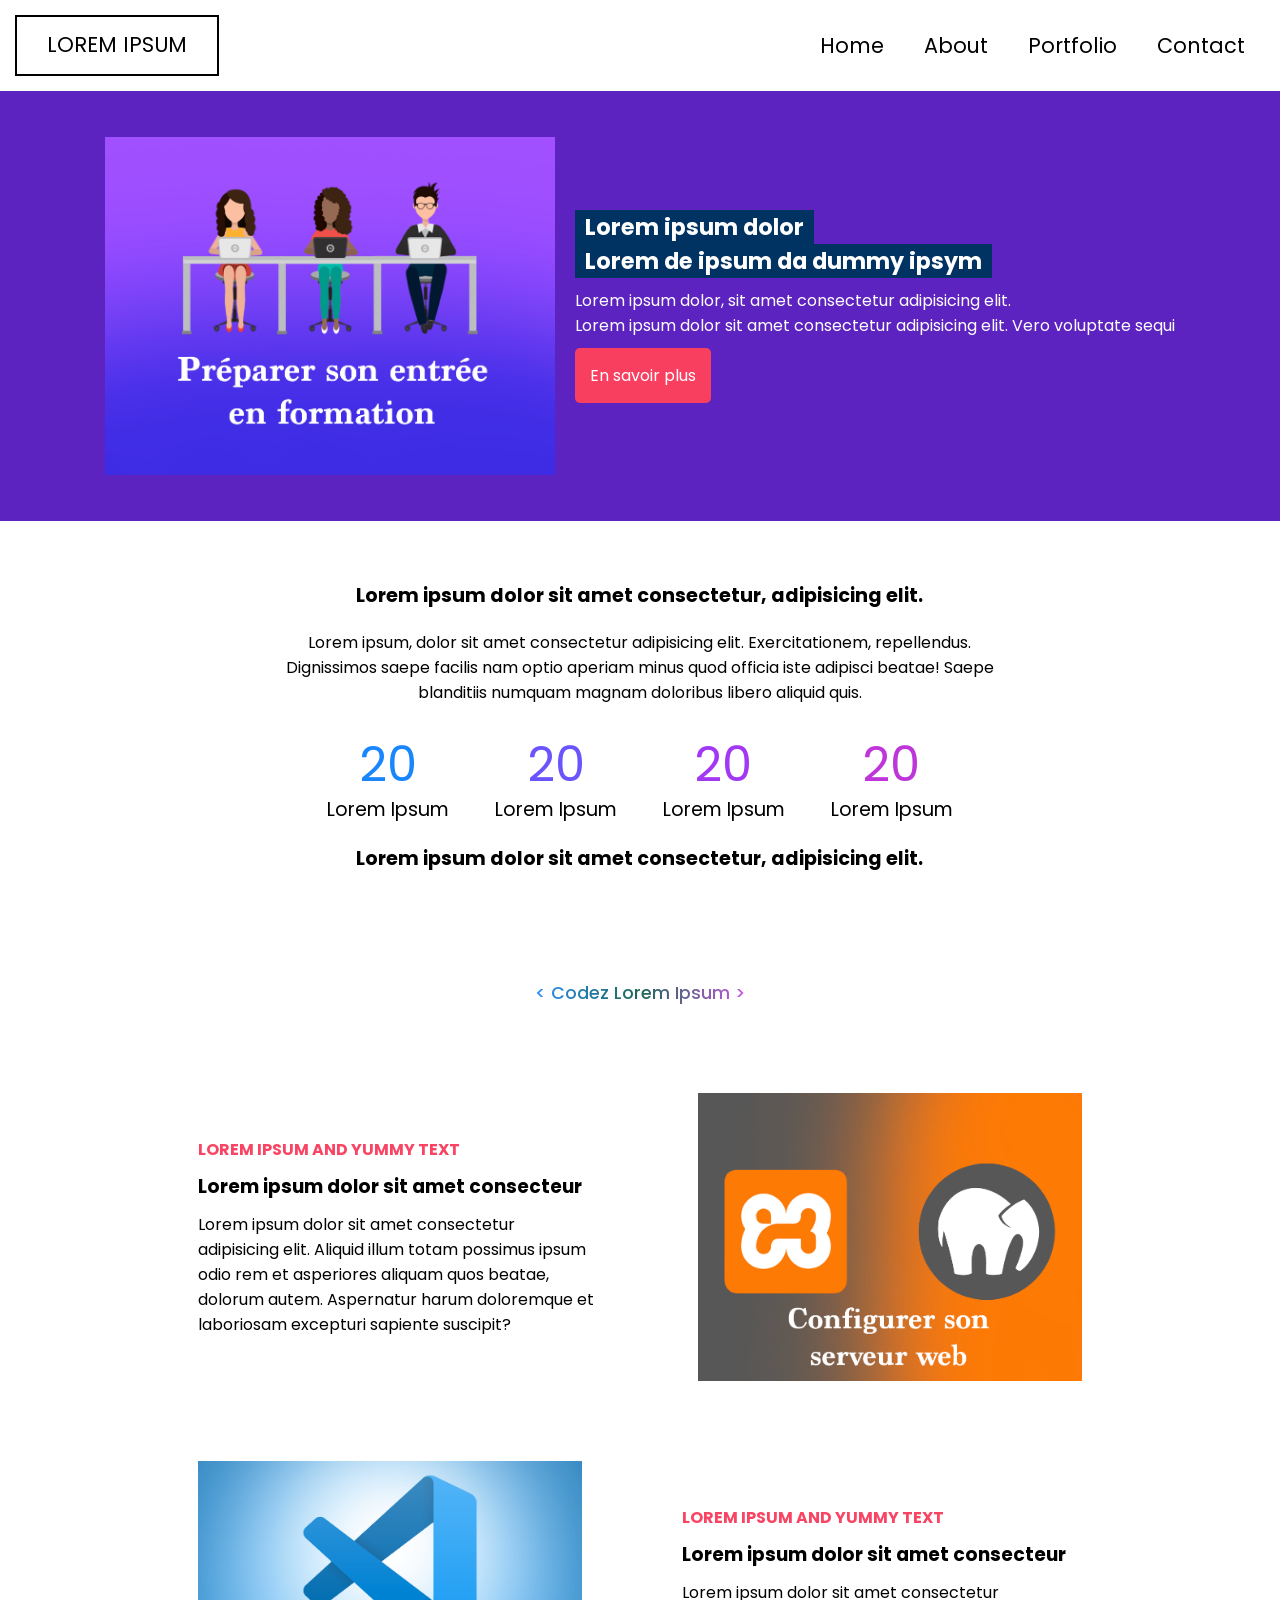
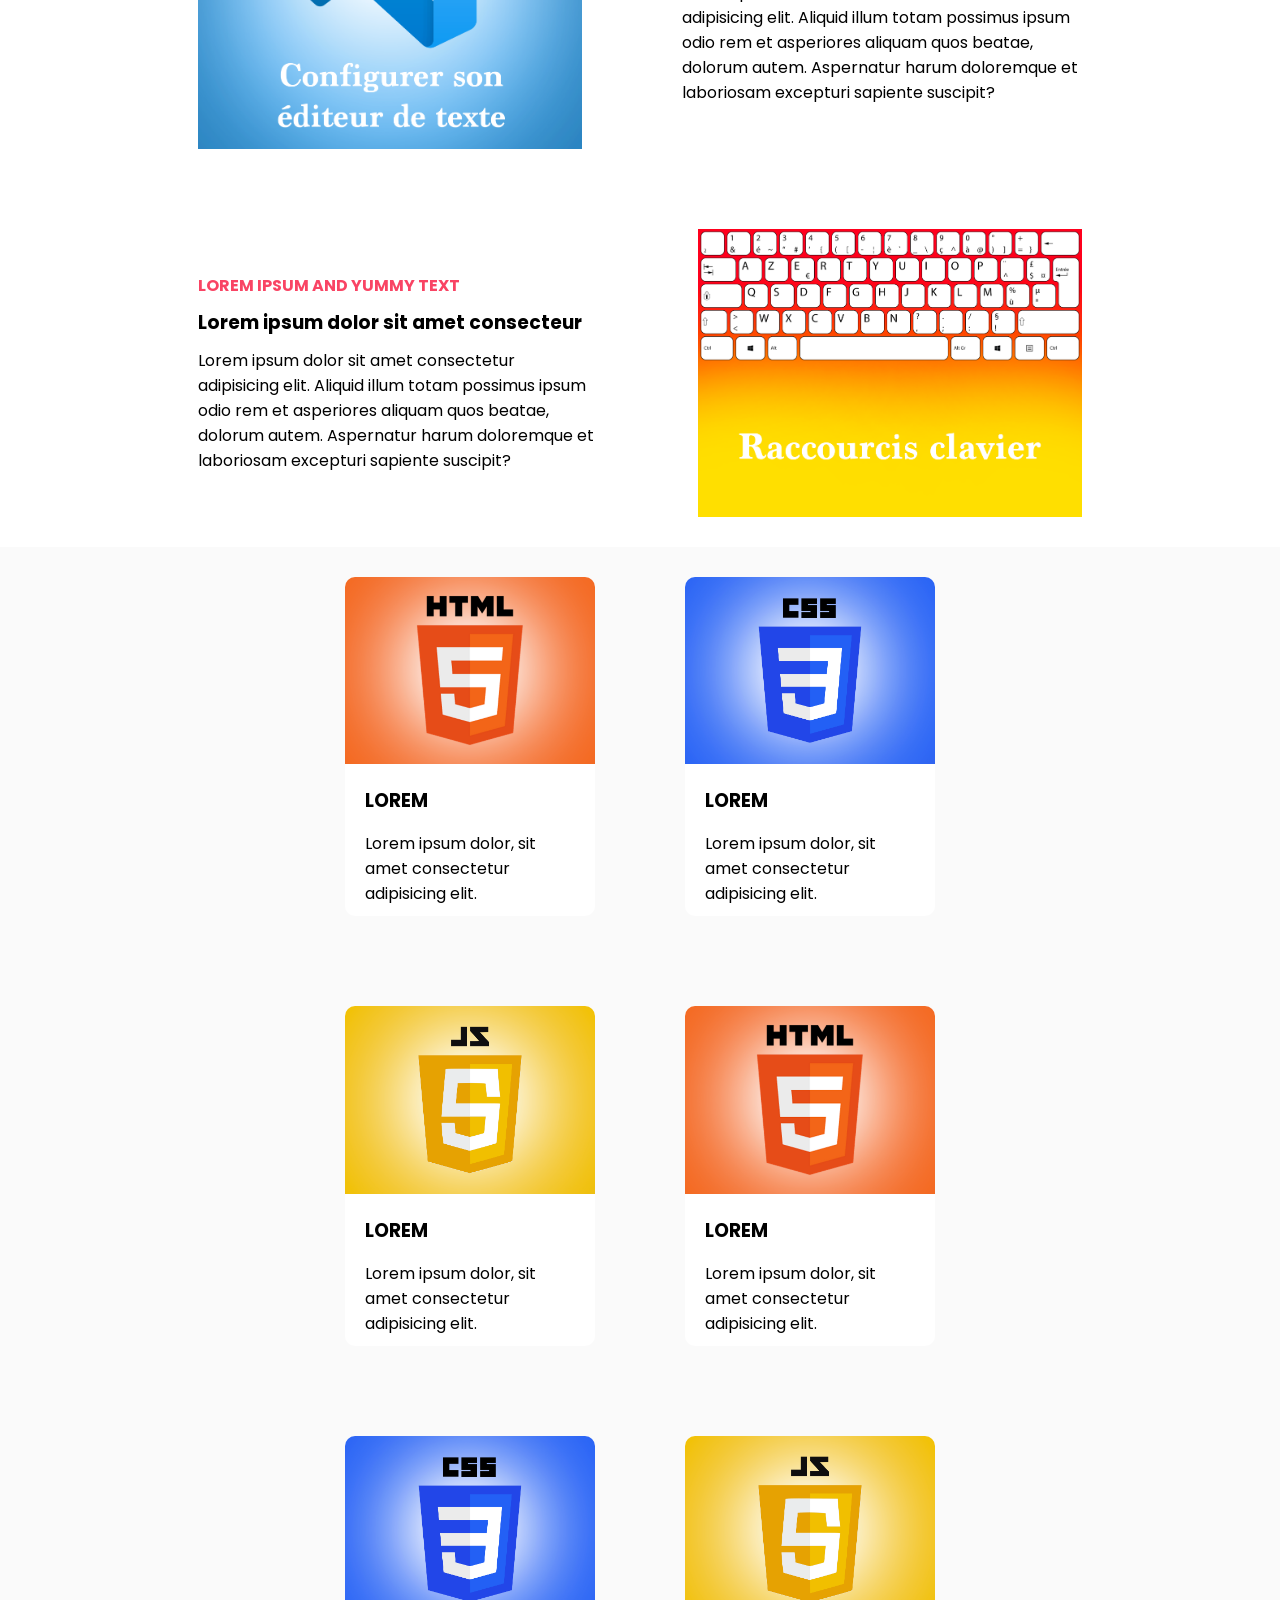
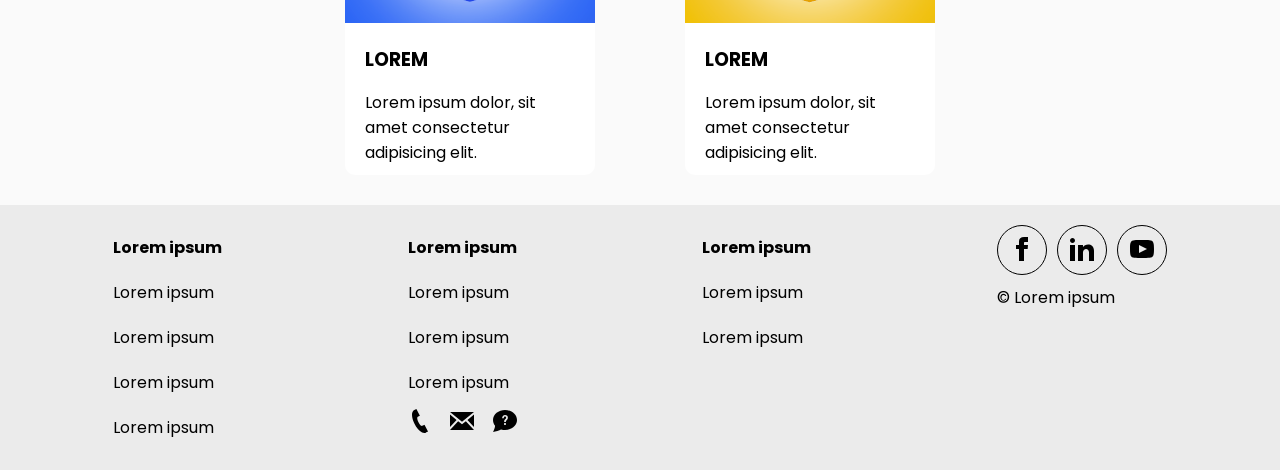
<file: index.html>
<!DOCTYPE html>
<html lang="en">
<head>
    <link rel="stylesheet" href="style.css">
    <link rel="stylesheet" href="https://fonts.googleapis.com/css2?family=Material+Symbols+Outlined:opsz,wght,FILL,GRAD@20..48,100..700,0..1,-50..200" />
    <title>Responsive web design</title>

</head>
<body>
    <header>
        <nav>
            <a href="" id="home">LOREM IPSUM</a>
            <ul >
                <li><a class="adec" href="">Home</a></li>
                <li><a class="adec" href="#about">About</a></li>
                <li><a class="adec" href="#Portfolio">Portfolio</a></li>
                <li><a class="adec" href="#Contact">Contact</a></li>
            </ul>
            <a id="disp" onclick="showlink()"><svg xmlns="http://www.w3.org/2000/svg" width="92" height="92" viewBox="0 0 92 92" id="menu"><path d="M78 23.5H14c-3.6 0-6.5-2.9-6.5-6.5s2.9-6.5 6.5-6.5h64c3.6 0 6.5 2.9 6.5 6.5s-2.9 6.5-6.5 6.5zM84.5 46c0-3.6-2.9-6.5-6.5-6.5H14c-3.6 0-6.5 2.9-6.5 6.5s2.9 6.5 6.5 6.5h64c3.6 0 6.5-2.9 6.5-6.5zm0 29c0-3.6-2.9-6.5-6.5-6.5H14c-3.6 0-6.5 2.9-6.5 6.5s2.9 6.5 6.5 6.5h64c3.6 0 6.5-2.9 6.5-6.5z"></path></svg></a>
        </nav>
        <ul id="links">
            <li><a class="adec" onclick="showlink()" href="#sdfq">Home</a></li>
            <li><a class="adec" onclick="showlink()" href="#about">About</a></li>
            <li><a class="adec" onclick="showlink()" href="#Portfolio">Portfolio</a></li>
            <li><a class="adec" onclick="showlink()" href="#Contact">Contact</a></li>
        </ul>
        <div class="pub">
            <img src="img/1.png" alt="">
            <div class="pubtxt">
                <div>
                <h4>Lorem ipsum dolor</h4>
                <h4>Lorem de ipsum da dummy ipsym</h4>
                </div>
                <p>Lorem ipsum dolor, sit amet consectetur adipisicing elit. <br> Lorem ipsum dolor sit amet consectetur adipisicing elit. Vero voluptate sequi</p>
                <a href="#savoir_plus" id="plus">En savoir plus</a>
            </div>
            
        </div>
        
    </header>
    <main>
        <article id="article1">
            <h4>Lorem ipsum dolor sit amet consectetur, adipisicing elit.</h4>
            <p>Lorem ipsum, dolor sit amet consectetur adipisicing elit. Exercitationem, repellendus. Dignissimos saepe facilis nam optio aperiam minus quod officia iste adipisci beatae! Saepe blanditiis numquam magnam doloribus libero aliquid quis.</p>
            <div class="numbers">
                <div class="num">
                    <div id="num1">20</div>
                    <div>Lorem Ipsum</div>
                </div>
                <div class="num">
                    <div id="num2">20</div>
                    <div>Lorem Ipsum</div>
                </div>
                <div class="num">
                    <div id="num3">20</div>
                    <div>Lorem Ipsum</div>
                </div>
                <div class="num">
                    <div id="num4">20</div>
                    <div>Lorem Ipsum</div>
                </div>
            </div>
            <h4>Lorem ipsum dolor sit amet consectetur, adipisicing elit.</h4>
            <span id="codez">&lt; Codez Lorem Ipsum &gt;</span>
        </article>
        <article id="posts">
            <div class="postcard">
                <div class="posttext">
                    <h4>LOREM IPSUM AND YUMMY TEXT</h4>
                    <h3>Lorem ipsum dolor sit amet consecteur</h3>
                    <p>Lorem ipsum dolor sit amet consectetur adipisicing elit. Aliquid illum totam possimus ipsum odio rem et asperiores aliquam quos beatae, dolorum autem. Aspernatur harum doloremque et laboriosam excepturi sapiente suscipit?</p>
                </div>
                <img src="img/9.png" alt="">
            </div>
            <div class="postcard">
                <img src="img/10.png" alt="">
                <div class="posttext">
                    <h4>LOREM IPSUM AND YUMMY TEXT</h4>
                    <h3>Lorem ipsum dolor sit amet consecteur</h3>
                    <p>Lorem ipsum dolor sit amet consectetur adipisicing elit. Aliquid illum totam possimus ipsum odio rem et asperiores aliquam quos beatae, dolorum autem. Aspernatur harum doloremque et laboriosam excepturi sapiente suscipit?</p>
                </div>
            </div>
            <div class="postcard">
                <div class="posttext">
                    <h4>LOREM IPSUM AND YUMMY TEXT</h4>
                    <h3>Lorem ipsum dolor sit amet consecteur</h3>
                    <p>Lorem ipsum dolor sit amet consectetur adipisicing elit. Aliquid illum totam possimus ipsum odio rem et asperiores aliquam quos beatae, dolorum autem. Aspernatur harum doloremque et laboriosam excepturi sapiente suscipit?</p>
                </div>
                <img src="img/11.png" alt="">
            </div>
        </article>
    </main>
    <article class="cards">
        <div class="card">
            <img src="img/2.png" alt="">
            <div>
                <h3>LOREM</h3>
                <p id="transparent">
                    Lorem ipsum dolor, sit amet consectetur adipisicing elit.
                </p>
            </div>
        </div>
        <div class="card">
            <img src="img/3.png" alt="">
            <div>
                <h3>LOREM</h3>
                <p id="transparent">
                    Lorem ipsum dolor, sit amet consectetur adipisicing elit.
                </p>
            </div>
        </div>
        <div class="card">
            <img src="img/4.png" alt="">
            <div>
                <h3>LOREM</h3>
                <p id="transparent">
                    Lorem ipsum dolor, sit amet consectetur adipisicing elit.
                </p>
            </div>
        </div>
        <div class="card">
            <img src="img/2.png" alt="">
            <div>
                <h3>LOREM</h3>
                <p id="transparent">
                    Lorem ipsum dolor, sit amet consectetur adipisicing elit.
                </p>
            </div>
        </div>
        <div class="card">
            <img src="img/3.png" alt="">
            <div>
                <h3>LOREM</h3>
                <p id="transparent">
                    Lorem ipsum dolor, sit amet consectetur adipisicing elit.
                </p>
            </div>
        </div>
        <div class="card">
            <img src="img/4.png" alt="">
            <div>
                <h3>LOREM</h3>
                <p id="transparent">
                    Lorem ipsum dolor, sit amet consectetur adipisicing elit.
                </p>
            </div>
        </div>
    </article>
    <footer>
        <div class="prt">
            <h4>Lorem ipsum</h4>
            <a href="#">Lorem ipsum</a>
            <a href="#">Lorem ipsum</a>
            <a href="#">Lorem ipsum</a>
            <a href="#">Lorem ipsum</a>
        </div>
        <div class="prt">
            <h4>Lorem ipsum</h4>
            <a href="#">Lorem ipsum</a>
            <a href="#">Lorem ipsum</a>
            <a href="#">Lorem ipsum</a>
            <div id="icons">
                <a href="#"><svg xmlns="http://www.w3.org/2000/svg" width="24" height="24" viewBox="0 0 24 24"><path d="M20 22.621l-3.521-6.795c-.008.004-1.974.97-2.064 1.011-2.24 1.086-6.799-7.82-4.609-8.994l2.083-1.026-3.493-6.817-2.106 1.039c-7.202 3.755 4.233 25.982 11.6 22.615.121-.055 2.102-1.029 2.11-1.033z"/></svg></a>
                <a href="#"><svg xmlns="http://www.w3.org/2000/svg" width="24" height="24" viewBox="0 0 24 24"><path d="M12 12.713l-11.985-9.713h23.971l-11.986 9.713zm-5.425-1.822l-6.575-5.329v12.501l6.575-7.172zm10.85 0l6.575 7.172v-12.501l-6.575 5.329zm-1.557 1.261l-3.868 3.135-3.868-3.135-8.11 8.848h23.956l-8.11-8.848z"/></svg></a>
                <a href="#"><svg xmlns="http://www.w3.org/2000/svg" width="24" height="24" viewBox="0 0 24 24"><path d="M12 1c-6.338 0-12 4.226-12 10.007 0 2.05.738 4.063 2.047 5.625.055 1.83-1.023 4.456-1.993 6.368 2.602-.47 6.301-1.508 7.978-2.536 9.236 2.247 15.968-3.405 15.968-9.457 0-5.812-5.701-10.007-12-10.007zm0 15c-.565 0-1.024-.459-1.024-1.025 0-.565.459-1.024 1.024-1.024.566 0 1.024.459 1.024 1.024 0 .566-.458 1.025-1.024 1.025zm1.606-4.858c-.74.799-.775 1.241-.766 1.785h-1.643c-.006-1.208.016-1.742 1.173-2.842.469-.446.84-.799.788-1.493-.047-.66-.599-1.004-1.117-1.004-.581 0-1.261.432-1.261 1.649h-1.646c0-1.966 1.155-3.237 2.941-3.237.849 0 1.592.278 2.09.783.468.473.709 1.125.7 1.883-.013 1.134-.704 1.878-1.259 2.476z"/></svg></a>
            </div>
        </div>
        <div class="prt">
            <h4>Lorem ipsum</h4>
            <a href="#">Lorem ipsum</a>
            <a href="#">Lorem ipsum</a>
        </div>
        <div class="prt">
            <div id="social">
                <a href="#" id="circle"><svg xmlns="http://www.w3.org/2000/svg" width="24" height="24" viewBox="0 0 24 24"><path d="M9 8h-3v4h3v12h5v-12h3.642l.358-4h-4v-1.667c0-.955.192-1.333 1.115-1.333h2.885v-5h-3.808c-3.596 0-5.192 1.583-5.192 4.615v3.385z"/></svg></a>
                <a href="#" id="circle2"><svg xmlns="http://www.w3.org/2000/svg" width="24" height="24" viewBox="0 0 24 24"><path d="M4.98 3.5c0 1.381-1.11 2.5-2.48 2.5s-2.48-1.119-2.48-2.5c0-1.38 1.11-2.5 2.48-2.5s2.48 1.12 2.48 2.5zm.02 4.5h-5v16h5v-16zm7.982 0h-4.968v16h4.969v-8.399c0-4.67 6.029-5.052 6.029 0v8.399h4.988v-10.131c0-7.88-8.922-7.593-11.018-3.714v-2.155z"/></svg></a>
                <a href="#" id="circle3"><svg xmlns="http://www.w3.org/2000/svg" width="24" height="24" viewBox="0 0 24 24"><path d="M19.615 3.184c-3.604-.246-11.631-.245-15.23 0-3.897.266-4.356 2.62-4.385 8.816.029 6.185.484 8.549 4.385 8.816 3.6.245 11.626.246 15.23 0 3.897-.266 4.356-2.62 4.385-8.816-.029-6.185-.484-8.549-4.385-8.816zm-10.615 12.816v-8l8 3.993-8 4.007z"/></svg></a>
            </div>
            <span id="copy">&copy; Lorem ipsum</span>
        </div>
    </footer>
</body>
<script>

    function showlink() {
        var x = document.getElementById("links");
        if (x.style.display === "block") {
            x.style.display = "none";
        } else {
            x.style.display = "block";
        }
    } 
</script>
</html>
</file>
<file: style.css>
@import url('https://fonts.googleapis.com/css2?family=Poppins:ital,wght@0,100;0,200;0,300;0,400;0,500;0,600;0,700;0,800;0,900;1,100;1,200;1,300;1,400&display=swap');

*{
    padding: 0;
    margin: 0;
    box-sizing: border-box;
    text-decoration: none;
    list-style: none;
    font-family: 'poppins';
}

/* navigation bar */

nav{
    display: flex;
    justify-content: space-between;
    padding: 15px;
}
#home{
    border: 2px solid black;
    padding: 10px 30px;
    line-height: 36px;
}
#home:hover{
    border: 2px solid White;
    background-color: black;
    color: white;
}
nav ul{
    display: flex;
}
#links{
    display: none;
}
nav a, .adec{
    color: black;
    font-size: 1.3rem;
    display: block;
    padding: 15px 20px;

}

.adec:hover{
    color: White;
    font-size: 1.3rem;
    background: black;

}
#disp{
    display: none;
    cursor: pointer;
    padding: 2px;
    height: 100%;
    width: fit-content;
    border-radius: 3px;
}
#disp:hover{
    fill: white;
    background-color: black;
}
#disp svg{
    height: 50px;
    width: 50px;
    color: red;
}
#disp span:hover{
    color: white;
}


/* pub div */
.pub{
    background: #5d23c0;
    width: 100%;
    height: 430px;
    display: flex;
    justify-content: center;
    align-items: center;
    gap: 20px;
    padding: 20px;
}
.pub img{
    width: 450px;
}
.pubtxt{
    display: flex;
    flex-direction: column;
    gap: 10px;
}
.pub h4{
    color:white;
    font-size:1.4rem;
    background: #003262;
    display: block;
    width: fit-content;
    padding-left: 10px;
    padding-right: 10px;
}
.pub p{
    color:white;
}
#plus{
    display: block;
    width: fit-content;
    color: white;
    background: #f93f60;
    padding: 15px;
    box-sizing: content-box;
    border-radius: 5px;
}
#plus:hover{
    background: #fe0230;
}
/* main */


main{
    width: 70%;
    margin-left: auto;
    margin-right: auto;
    margin-top: 60px;
}
/* nymbers article */
#article1{
    width: 80%;
    margin-left: auto;
    margin-right: auto;
}
#article1 h4,#article1 p{
    text-align: center;
}
#article1 h4{
    font-size: 1.2rem;
    margin: 20px 0px;
}
.num{
    font-size: 1.2rem;
    text-align: center;
}
#num1{
    font-size: 3rem;
    color: #1886fd;
    line-height: 60px;
}
#num2{
    font-size: 3rem;
    color: #6954fe;
    line-height: 60px;

}
#num3{
    font-size: 3rem;
    color: #a338f4;
    line-height: 60px;
    
}
#num4{
    font-size: 3rem;
    color: #be36d9;
    line-height: 60px;

}
.numbers{
    display: flex;
    justify-content: space-evenly;
    margin-top: 30px;
}
#codez{
    display: block;
    text-align: center;
    background-image: linear-gradient(to right,#2b8efa,#1c6755,#c858df); 
    -webkit-background-clip: text;
    -webkit-text-fill-color: transparent;
    font-size: 1.1rem;
    width: fit-content;
    margin-left: auto;
    margin-right: auto;
    line-height: 200px;
    text-wrap: nowrap;
    font-weight: 500;
}

/* posts article */
#posts{
    display: flex;
    flex-direction: column;
    gap: 80px;
}
.postcard{
    display: flex;
    align-items: center;
    justify-content: center;
    gap: 100px;
    width: 100%;
}
.postcard img{
    max-width: 400px;
    width: 30vw;
}
.posttext{
    width: 400px;
}
.posttext h4{
    color: #f94464;
}
.posttext h3{
    line-height: 50px;
}

/* cards */
.cards{
    margin-top: 30px;
    background: #fafafa;
    padding: 30px 18%;
    display: flex;
    justify-content: center;
    gap: 90px;
    flex-wrap: wrap;
}
.card{
    width: 250px;
    overflow: hidden;
    border-radius: 10px;
    background: white;
    cursor: pointer;
    transition: 0.5s ease;
}
.card img{
    width: 100%;
}
.card h3{
    line-height: 60px;
}
.card div{
    padding: 0px 20px 10px;
}
.card:hover{
    transform: scale(1.1);
}

/* footer */
footer{
    display: flex;
    justify-content: space-around;
    line-height: 45px;
    background: #ebebeb;
    padding: 20px;
}
footer a{
    color: black;
    display: block;
}
footer a:hover{
    text-decoration: underline 2px;
}
#icons{
    position: relative;
    bottom: 0;
    display: flex;
    justify-content: space-between;
    gap: 10px;
}
#social{
    position: relative;
    bottom: 0;
    display: flex;
    justify-content: space-between;
    gap: 10px;
}
#circle{
    border-radius: 500%;
    border: 1px solid black;
    width: 50px;
    height: 50px;
    padding: 7px;
    text-align: center;
}
#circle2{
    border-radius: 500%;
    border: 1px solid black;
    width: 50px;
    height: 50px;
    padding: 7px;
    text-align: center;
}
#circle3{
    border-radius: 500%;
    border: 1px solid black;
    width: 50px;
    height: 50px;
    padding: 7px;
    text-align: center;
}
#circle:hover{
    
    fill: blue;
}
#circle2:hover{
    
    fill: rgb(0, 166, 255);
}
#circle3:hover{
    
    fill: rgb(255, 0, 0);
}
#icons a:hover{
    transform: scale(1.1);
}


@media screen and (max-width:767px) {
    #article1{
        display: none;
    }
    .postcard{
        flex-direction: column;
    }
    .pub{
        flex-direction: column;
        height: fit-content;
        align-items: self-start;
        padding: 40px;
    }
    .pub img{
        width: 100%;
    }
    .postcard img{
        width: 100%;
    }
    .posttext{
        width: 100%;
    }
    nav ul{
        display: none;
    }
    #links{
        display: none;
    }
    footer{
        flex-direction: column;
        align-items: center;
        gap: 50px;
        text-align: center;
    }
    #disp{
        display: flex;
        align-items: center;
    }
}
</file>
